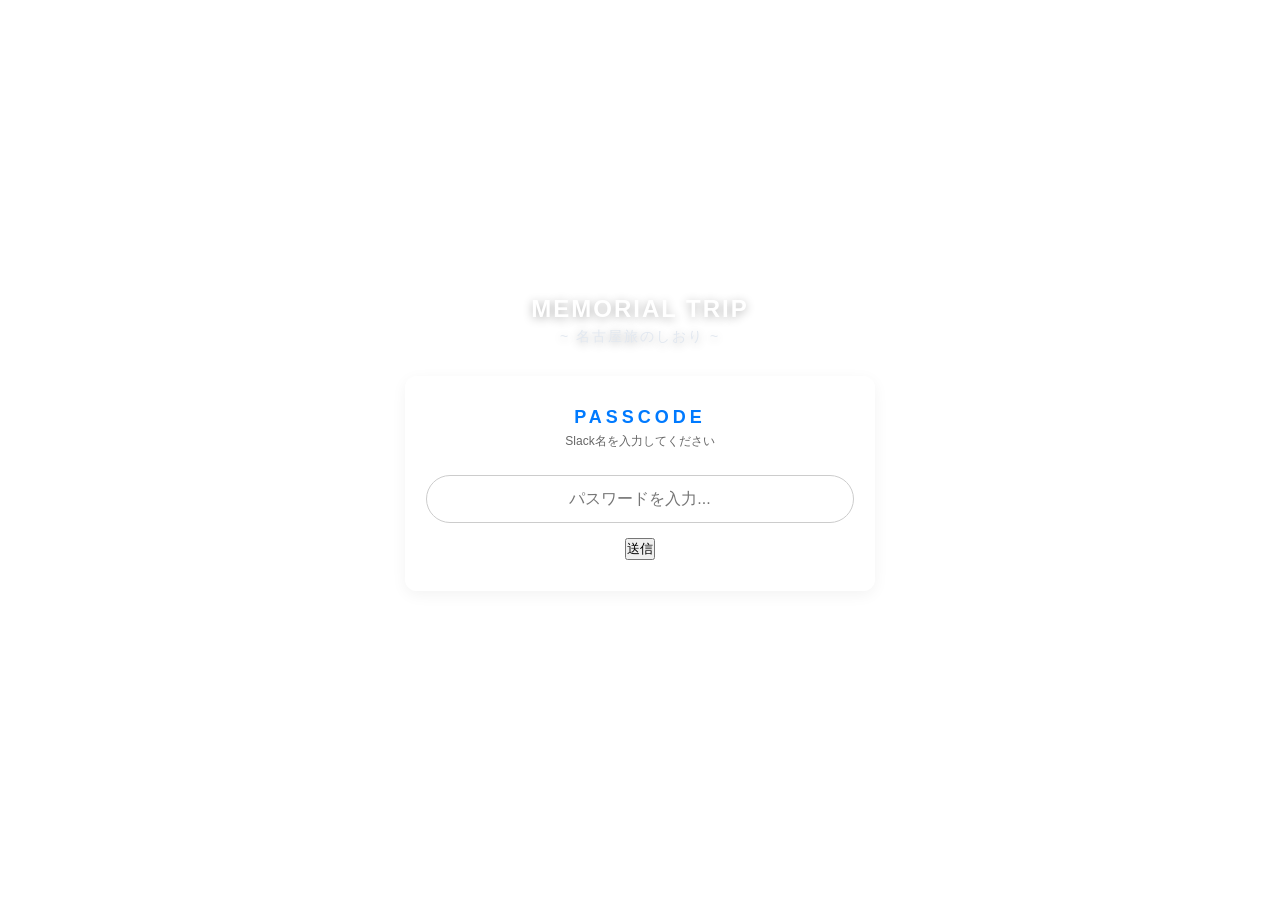
<file: index.html>
<!DOCTYPE html>
<html lang="ja">

<head>
    <meta charset="UTF-8">
    <meta name="viewport" content="width=device-width, initial-scale=1.0">
    <title>旅行のしおり - ログイン</title>
    <!-- 📁 新しいフォルダ構成のパスに変更しています -->
    <link rel="stylesheet" href="css/common.css">
    <link rel="stylesheet" href="css/login.css">
</head>
<!-- 1日目の紺色背景（day1-bg）をここでも使って全体のトーンを統一します -->

<body class="day1-bg">
    <div class="container login-container">

        <!-- 旅のタイトル -->
        <h1 class="login-title">MEMORIAL TRIP<br><span>~ 名古屋旅のしおり ~</span></h1>

        <!-- すりガラス風のログインカード -->
        <div class="card login-card">
            <div class="login-card-inner">
                <h2>PASSCODE</h2>
                <p class="login-subtitle">Slack名を入力してください</p>

                <form id="loginForm">
                    <input type="password" id="passwordInput" placeholder="パスワードを入力..." required>
                    <button type="submit" class="nav-btn next-btn">送信</button>
                </form>
            </div>
        </div>

    </div>

    <!-- 📁 新しいフォルダ構成のパスに変更 -->
    <script src="js/login.js"></script>
</body>

</html>
</file>
<file: css/common.css>
/* 全体リセットと基本フォント設定 */
* {
    box-sizing: border-box;
    margin: 0;
    padding: 0;
}

body {
    font-family: -apple-system, BlinkMacSystemFont, "Segoe UI", Roboto, "Helvetica Neue", Arial, sans-serif;
    color: #fff;
    /* 背景が濃い色なので基本文字色は白 */
}

.container {
    max-width: 500px;
    /* スマホで見やすい横幅 */
    margin: 0 auto;
    padding: 20px 15px;
    min-height: 100vh;
}

/* 案B：チケット風共通ヘッダー */
.ticket-header {
    display: flex;
    color: #fff;
    border-radius: 8px;
    overflow: hidden;
    margin-bottom: 25px;
    box-shadow: 0 4px 15px rgba(0, 0, 0, 0.2);
    font-family: 'Courier New', Courier, monospace;
}

.ticket-stub {
    padding: 15px;
    display: flex;
    align-items: center;
}

.ticket-title {
    font-weight: bold;
    font-size: 11px;
    letter-spacing: 1px;
}

.ticket-main {
    flex-grow: 1;
    padding: 15px;
    display: flex;
    justify-content: space-between;
    align-items: center;
}

.day-number {
    font-size: 18px;
    font-weight: bold;
}

.trip-date {
    font-size: 13px;
    color: #aaa;
}

/* ルート切り替えタブ */
.route-switcher {
    display: flex;
    gap: 10px;
    margin: 20px 0;
}

.route-tab {
    flex: 1;
    padding: 10px;
    background: rgba(255, 255, 255, 0.15);
    color: #fff;
    border: 1px solid rgba(255, 255, 255, 0.3);
    border-radius: 20px;
    font-size: 13px;
    font-weight: bold;
    cursor: pointer;
    transition: all 0.2s;
}

.route-tab.active {
    background: #fff;
    color: #0f172a;
    /* 選択時は文字を暗くして目立たせる */
    border-color: #fff;
}

/* スケジュールタイムライン & すりガラス風カード */
.timeline {
    margin-bottom: 30px;
}

.card {
    position: relative;
    z-index: 10;
    background: rgba(255, 255, 255, 0.85);
    /* 絶妙な不透明度85% */
    backdrop-filter: blur(4px);
    /* 高級感のあるすりガラス効果 */
    -webkit-backdrop-filter: blur(4px);
    border: 1px solid rgba(255, 255, 255, 0.4);
    border-radius: 12px;
    margin-bottom: 15px;
    box-shadow: 0 4px 15px rgba(0, 0, 0, 0.05);
    overflow: hidden;
    color: #333;
    /* カード内のテキストは読めるように濃い色 */
}

.card-header {
    padding: 15px;
    display: flex;
    justify-content: space-between;
    align-items: center;
    cursor: pointer;
}

.header-main {
    text-align: left;
}

/* css/common.css の該当部分を修正・追加 */

/* 時間を表示する部分を少し幅広に修正（「〜10:00頃」でも崩れないように） */
.time {
    display: inline-block;
    min-width: 75px;
    /* 最低限の幅を確保 */
    font-size: 15px;
    font-weight: bold;
    color: #007aff;
    white-space: nowrap;
    /* 途中で改行させない */
}

/* タイムラインの途中に置く切り替えボタンの見た目を調整 */
.timeline .route-switcher {
    margin: 25px 0;
    padding: 0 5px;
    z-index: 10;
    position: relative;
}

/* プラン分岐中のカードだと分かりやすくするためのラベル（オプション） */
.card.route-a::after,
.card.route-b::after {
    content: '';
    position: absolute;
    top: 0;
    left: 0;
    width: 4px;
    height: 100%;
}

/* プランAのカードの左端に細い青線を引く */
.card.route-a:not(.route-b)::after {
    background: #d8ace9;
}

/* プランBのカードの左端に細いオレンジ線を引く */
.card.route-b:not(.route-a)::after {
    background: #ace0e9;
}

.station {
    font-size: 12px;
    color: #666;
    margin-left: 5px;
}

.title {
    font-size: 15px;
    font-weight: bold;
    margin-top: 5px;
}

.arrow {
    font-size: 12px;
    color: #999;
    transition: transform 0.3s;
}

.card.active .arrow {
    transform: rotate(180deg);
    /* 開いた時に矢印を上に向ける */
}

/* タップして開くアコーディオン（詳細部分） */
.card-body {
    max-height: 0;
    overflow: hidden;
    transition: max-height 0.3s ease-out;
    background: rgba(245, 245, 245, 0.95);
}

.card.active .card-body {
    max-height: 200px;
    /* メモの長さに合わせて適宜調整 */
}

.memo-text {
    padding: 15px;
    font-size: 13px;
    line-height: 1.6;
    color: #444;
    text-align: left;
    border-top: 1px solid #eee;
}


/* 右下固定イラスト */
.fixed-bg-icon {
    position: fixed;
    bottom: 20px;
    right: 20px;
    width: 80px;
    height: auto;
    z-index: 1;
    /* カードの裏に回り込ませる */
    pointer-events: none;
    /* スワイプの邪魔をしない */
}

/* css/common.css の既存のボタンデザインを以下のように修正・追記します */

/* 1. ページ移動ボタン共通のベースデザイン（統一感を出すための土台） */
.nav-btn-top,
.nav-btn-bottom {
    display: inline-block;
    /* 横幅を100%にせず、文字の長さに合わせる */
    padding: 8px 16px;
    /* 上下左右の余白を「戻る」のサイズに統一 */
    font-size: 13px;
    font-weight: bold;
    text-decoration: none;
    border-radius: 20px;
    /* 綺麗な丸角 */
    transition: all 0.2s;
    box-shadow: 0 4px 10px rgba(0, 0, 0, 0.05);
    backdrop-filter: blur(4px);
    -webkit-backdrop-filter: blur(4px);
}

/* 2. 【戻るボタン】のデザイン（左側配置） */
.nav-top-container {
    margin-bottom: 20px;
    text-align: left;
    /* 左端に配置 */
}

.nav-btn-top {
    background: rgba(255, 255, 255, 0.15);
    color: #fff;
    border: 1px solid rgba(255, 255, 255, 0.3);
}

.nav-btn-top:active {
    background: rgba(255, 255, 255, 0.3);
}

/* 3. 【進むボタン】のデザイン（右端配置・現在の色を維持） */
.nav-container {
    margin-top: 25px;
    margin-bottom: 20px;
    text-align: right;
    /* ✨ 右端に寄せる設定 */
}

.nav-btn-bottom {
    background-color: #007aff;
    /* 鮮やかなブルーをキープ */
    color: white;
    border: 1px solid rgba(0, 122, 255, 0.5);
    /* 青いフチ */
}

.nav-btn-bottom:active {
    background-color: #0056b3;
    /* タップしたときは少し濃い青に */
}

/* ==========================================
   移動手段カード（card-transport）の横並びデザイン
   ========================================== */
.card.card-transport {
    background-color: rgba(240, 240, 240, 0.6);
    /* 背景をかなり薄いグレーにする */
    border: 1px dashed #ccc;
    /* 境界線を目立たない点線にする */
    box-shadow: none;
    /* 影（シャドウ）を消して平坦にする */
    margin: 8px auto;
    /* 上下の余白を狭くする */
    padding: 6px 12px;
    /* 内側の上下余白をさらに狭くして極限までコンパクトに */
    border-radius: 6px;
    /* 角を少し丸める */
    width: 90%;
    /* 横幅を少し狭くして引っ込ませる */
}

/* 💡 カード内の文字情報を横並び（一行）にする */
.card-transport .transport-info {
    display: flex;
    flex-wrap: nowrap;
    /* 折り返さずに強制的に一行にする */
    align-items: center;
    /* 上下の高さを中央で揃える */
    gap: 8px;
    /* 各要素（タイトル、所要時間、説明）の間の隙間 */
    overflow: hidden;
    /* はみ出し防止 */
    text-overflow: ellipsis;
    white-space: nowrap;
    /* 改行を防ぐ */
}

/* タイトル（文字サイズ等はそのまま、右側に少し余白を） */
.card-transport .transport-title {
    font-size: 0.9rem;
    font-weight: bold;
    color: #555;
    flex-shrink: 0;
    /* 横幅が狭くなっても潰れないようにする */
}

/* 所要時間 */
.card-transport .transport-duration {
    font-size: 0.8rem;
    color: #777;
    flex-shrink: 0;
    /* 横幅が狭くなっても潰れないようにする */
}

/* 説明文（文字サイズ等はそのまま、横並びにするために margin をクリア） */
.card-transport .transport-desc {
    font-size: 0.8rem;
    color: #888;
    /* さらに少しだけ色を薄くして控えめに */
    margin: 0;
    /* 上に空いていた隙間をリセットして並行にする */
    flex-shrink: 1;
    /* スマホなどの狭い画面では、ここが優先的に縮んでスクロールやはみ出しを防ぐ */
    overflow: hidden;
    text-overflow: ellipsis;
    /* 万が一長すぎる場合は「...」で省略 */
}
</file>
<file: css/login.css>
/* css/login.css */

.login-container {
    display: flex;
    flex-direction: column;
    justify-content: center;
    align-items: center;
    min-height: 100vh;
    /* 画面の縦いっぱいを使って中央寄せ */
}

.login-title {
    text-align: center;
    font-size: 24px;
    font-weight: 900;
    letter-spacing: 2px;
    margin-bottom: 30px;
    text-shadow: 0 2px 10px rgba(0, 0, 0, 0.3);
}

.login-title span {
    font-size: 14px;
    font-weight: normal;
    display: block;
    margin-top: 5px;
    color: #e2e8f0;
}

/* ログイン用のすりガラスカード微調整 */
.login-card {
    width: 100%;
}

.login-card-inner {
    padding: 30px 20px;
    text-align: center;
}

.login-card h2 {
    font-size: 18px;
    letter-spacing: 4px;
    color: #007aff;
    margin-bottom: 5px;
}

.login-subtitle {
    font-size: 12px;
    color: #666;
    margin-bottom: 25px;
}

/* パスワード入力欄 */
#passwordInput {
    width: 100%;
    padding: 14px;
    border: 1px solid #ccc;
    border-radius: 25px;
    font-size: 16px;
    /* スマホでズームインしないように16px以上 */
    text-align: center;
    margin-bottom: 15px;
    outline: none;
    background: rgba(255, 255, 255, 0.9);
    transition: border-color 0.2s;
}

#passwordInput:focus {
    border-color: #007aff;
}
</file>
<file: css/day1.css>
/* 1日目の背景（紺 ＋ パキッとした斜め四角模様） */
body.day1-bg {
    background-color: #1e3a8a;
    /* ベースの紺色 */

    background-image:
        /* 🔼 上向きの三角を作る（不透明度3%の白） */
        linear-gradient(45deg, rgba(255, 255, 255, 0.04) 25%, transparent 25%),
        /* 🔽 下向きの三角を作って組み合わせる */
        linear-gradient(-45deg, rgba(255, 255, 255, 0.04) 25%, transparent 25%),
        linear-gradient(45deg, transparent 75%, rgba(255, 255, 255, 0.04) 75%),
        linear-gradient(-45deg, transparent 75%, rgba(255, 255, 255, 0.04) 75%),
        /* 🎨 全体のグラデーション（紺〜ダークネイビー）を重ねる */
        linear-gradient(135deg, rgba(154, 178, 243, 0.914) 0%, #5883e7 100%);

    /* 📐 四角（ダイヤ）の大きさ。縦横を同じにすることで綺麗なひし形になります */
    background-size: 30px 30px, 30px 30px, 30px 30px, 30px 30px, 100% 100%;

    background-attachment: fixed;
}

.ticket-header {
    background: #1b3b8d;
}

.ticket-stub {
    background: #1b3b8d;
    border-right: 2px dashed #7583ee;
}
</file>
<file: css/day2.css>
/* 1日目の背景（紺 ＋ パキッとした斜め四角模様） */
body.day2-bg {
    background-color: #1e3a8a;
    /* ベースの紺色 */

    background-image:
        /* 🔼 上向きの三角を作る（不透明度3%の白） */
        linear-gradient(45deg, rgba(255, 255, 255, 0.04) 25%, transparent 25%),
        /* 🔽 下向きの三角を作って組み合わせる */
        linear-gradient(-45deg, rgba(255, 255, 255, 0.04) 25%, transparent 25%),
        linear-gradient(45deg, transparent 75%, rgba(255, 255, 255, 0.04) 75%),
        linear-gradient(-45deg, transparent 75%, rgba(255, 255, 255, 0.04) 75%),
        /* 🎨 全体のグラデーション（紺〜ダークネイビー）を重ねる */
        linear-gradient(135deg, rgba(154, 203, 243, 0.914) 0%, #58a9e7 100%);

    /* 📐 四角（ダイヤ）の大きさ。縦横を同じにすることで綺麗なひし形になります */
    background-size: 30px 30px, 30px 30px, 30px 30px, 30px 30px, 100% 100%;

    background-attachment: fixed;
}

.ticket-header {
    background: #1369a3;
}

.ticket-stub {
    background: #1369a3;
    border-right: 2px dashed #75baee;
}
</file>
<file: css/day3.css>
/* 1日目の背景（紺 ＋ パキッとした斜め四角模様） */
body.day3-bg {
    background-color: #1e3a8a;
    /* ベースの紺色 */

    background-image:
        /* 🔼 上向きの三角を作る（不透明度3%の白） */
        linear-gradient(45deg, rgba(255, 255, 255, 0.04) 25%, transparent 25%),
        /* 🔽 下向きの三角を作って組み合わせる */
        linear-gradient(-45deg, rgba(255, 255, 255, 0.04) 25%, transparent 25%),
        linear-gradient(45deg, transparent 75%, rgba(255, 255, 255, 0.04) 75%),
        linear-gradient(-45deg, transparent 75%, rgba(255, 255, 255, 0.04) 75%),
        /* 🎨 全体のグラデーション（紺〜ダークネイビー）を重ねる */
        linear-gradient(135deg, rgba(154, 240, 243, 0.914) 0%, #40acae 100%);

    /* 📐 四角（ダイヤ）の大きさ。縦横を同じにすることで綺麗なひし形になります */
    background-size: 30px 30px, 30px 30px, 30px 30px, 30px 30px, 100% 100%;

    background-attachment: fixed;
}

.ticket-header {
    background: #238f93;
}

.ticket-stub {
    background: #238f93;
    border-right: 2px dashed #6eb8af;
}
</file>
